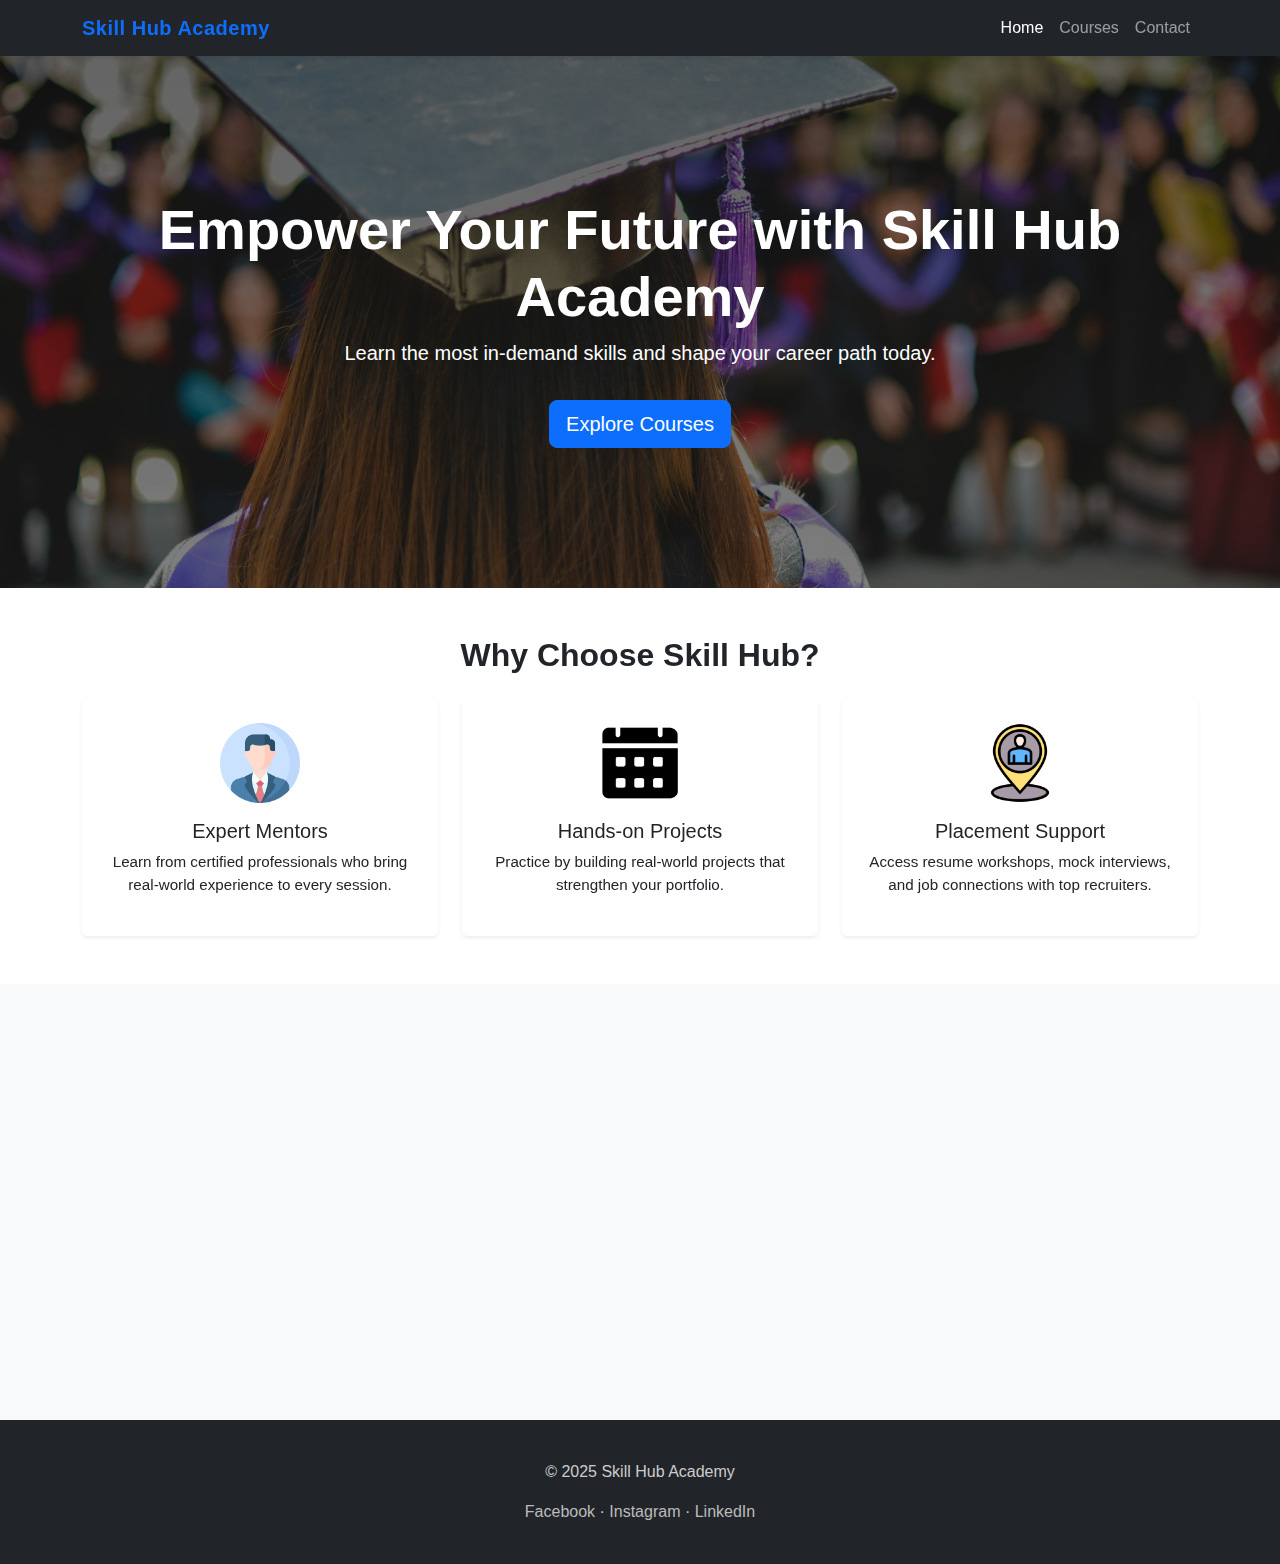
<file: index.html>
<!DOCTYPE html>
<html lang="en">
<head>
  <meta charset="UTF-8" />
  <meta name="viewport" content="width=device-width, initial-scale=1.0" />
  <title>Skill Hub Academy | Empower Your Future</title>

  <!-- Bootstrap & AOS -->
  <link href="https://cdn.jsdelivr.net/npm/bootstrap@5.3.3/dist/css/bootstrap.min.css" rel="stylesheet" />
  <link href="https://unpkg.com/aos@2.3.1/dist/aos.css" rel="stylesheet" />

  <!-- Styles -->
  <style>
    body {
      font-family: 'Poppins', sans-serif;
      scroll-behavior: smooth;
    }

    /* Navbar */
    .navbar-brand {
      font-weight: 700;
      color: #0d6efd !important;
      letter-spacing: 0.5px;
    }
    .nav-link:hover {
      color: #0d6efd !important;
      transition: 0.3s;
    }

    /* Hero Section */
    .hero {
      background: linear-gradient(rgba(0, 0, 0, 0.6), rgba(0, 0, 0, 0.5)),
        url('assets/img/hero.jpg') center/cover no-repeat;
      color: white;
      padding: 140px 0;
      text-align: center;
    }
    .hero h1 {
      font-weight: 700;
    }

    /* Features */
    .card img {
      transition: transform 0.4s ease;
    }
    .card:hover img {
      transform: scale(1.1);
    }

    /* Testimonials */
    .card p {
      font-size: 0.95rem;
    }

    /* Footer */
    footer {
      background-color: #212529;
      color: #ccc;
      padding: 40px 0;
    }
    footer a {
      color: #bbb;
      text-decoration: none;
      transition: 0.3s;
    }
    footer a:hover {
      color: white;
    }
  </style>
</head>

<body>
  <!-- Navbar -->
  <nav class="navbar navbar-expand-lg navbar-dark bg-dark sticky-top shadow-sm">
    <div class="container">
      <a class="navbar-brand fw-bold" href="index.html">Skill Hub Academy</a>
      <button class="navbar-toggler" type="button" data-bs-toggle="collapse" data-bs-target="#navMenu">
        <span class="navbar-toggler-icon"></span>
      </button>
      <div class="collapse navbar-collapse" id="navMenu">
        <ul class="navbar-nav ms-auto">
          <li class="nav-item"><a class="nav-link active" href="index.html">Home</a></li>
          <li class="nav-item"><a class="nav-link" href="about.html">Courses</a></li>
          <li class="nav-item"><a class="nav-link" href="contact.html">Contact</a></li>
        </ul>
      </div>
    </div>
  </nav>

  <!-- Hero -->
  <section class="hero" data-aos="fade-up">
    <div class="container">
      <h1 class="display-4 fw-bold">Empower Your Future with Skill Hub Academy</h1>
      <p class="lead">Learn the most in-demand skills and shape your career path today.</p>
      <a href="about.html" class="btn btn-primary btn-lg mt-3">Explore Courses</a>
    </div>
  </section>

  <!-- Features -->
  <section class="py-5">
    <div class="container text-center">
      <h2 class="fw-bold mb-4" data-aos="fade-up">Why Choose Skill Hub?</h2>
      <div class="row">
        <div class="col-md-4" data-aos="zoom-in">
          <div class="card p-4 h-100 shadow-sm border-0">
            <img src="assets/img/mentor.jpg" width="80" class="mx-auto mb-3" alt="Mentor Icon">
            <h5>Expert Mentors</h5>
            <p>Learn from certified professionals who bring real-world experience to every session.</p>
          </div>
        </div>
        <div class="col-md-4" data-aos="zoom-in" data-aos-delay="100">
          <div class="card p-4 h-100 shadow-sm border-0">
            <img src="assets/img/projects.png" width="80" class="mx-auto mb-3" alt="Projects Icon">
            <h5>Hands-on Projects</h5>
            <p>Practice by building real-world projects that strengthen your portfolio.</p>
          </div>
        </div>
        <div class="col-md-4" data-aos="zoom-in" data-aos-delay="200">
          <div class="card p-4 h-100 shadow-sm border-0">
            <img src="assets/img/placement.jpg" width="80" class="mx-auto mb-3" alt="Placement Icon">
            <h5>Placement Support</h5>
            <p>Access resume workshops, mock interviews, and job connections with top recruiters.</p>
          </div>
        </div>
      </div>
    </div>
  </section>

  <!-- Testimonials -->
  <section class="bg-light py-5">
    <div class="container text-center">
      <h2 class="fw-bold mb-5" data-aos="fade-up">What Our Students Say</h2>
      <div class="row g-4">
        <div class="col-md-4" data-aos="flip-left">
          <div class="card shadow-sm p-4 border-0">
            <img src="assets/img/student1.jpg" class="rounded-circle mx-auto" width="100" alt="Aarav Mehta">
            <h6 class="mt-3 fw-bold">Aarav Mehta</h6>
            <p class="text-muted">“The mentors are super supportive. I learned React and built my own project portfolio!”</p>
          </div>
        </div>
        <div class="col-md-4" data-aos="flip-left" data-aos-delay="100">
          <div class="card shadow-sm p-4 border-0">
            <img src="assets/img/student2.jpg" class="rounded-circle mx-auto" width="100" alt="Sneha Reddy">
            <h6 class="mt-3 fw-bold">Sneha Reddy</h6>
            <p class="text-muted">“Skill Hub gave me confidence to apply for internships. I got placed within 3 months!”</p>
          </div>
        </div>
        <div class="col-md-4" data-aos="flip-left" data-aos-delay="200">
          <div class="card shadow-sm p-4 border-0">
            <img src="assets/img/student3.jpg" class="rounded-circle mx-auto" width="100" alt="Rahul Singh">
            <h6 class="mt-3 fw-bold">Rahul Singh</h6>
            <p class="text-muted">“The projects and hands-on learning make it easy to understand complex topics.”</p>
          </div>
        </div>
      </div>
    </div>
  </section>

  <!-- Footer -->
  <footer class="text-center">
    <div class="container">
      <p>© 2025 Skill Hub Academy </p>
      <a href="https://facebook.com" target="_blank">Facebook</a> ·
      <a href="https://instagram.com" target="_blank">Instagram</a> ·
      <a href="https://linkedin.com" target="_blank">LinkedIn</a>
    </div>
  </footer>

  <!-- Scripts -->
  <script src="https://cdn.jsdelivr.net/npm/bootstrap@5.3.3/dist/js/bootstrap.bundle.min.js"></script>
  <script src="https://unpkg.com/aos@2.3.1/dist/aos.js"></script>
  <script>
    AOS.init({ duration: 1000, once: true });
  </script>
</body>
</html>
</file>
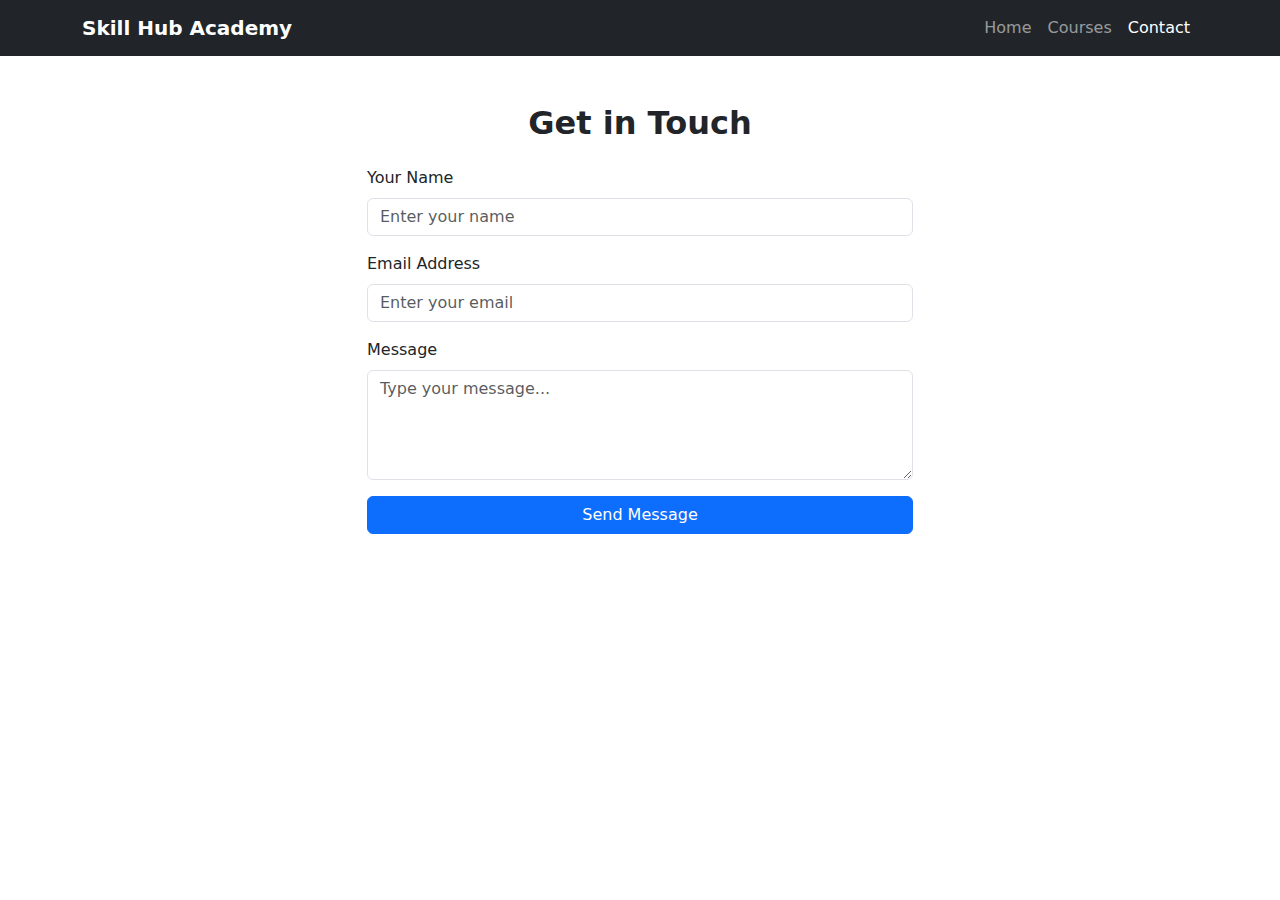
<file: contact.html>
<!DOCTYPE html>
<html lang="en">
<head>
  <meta charset="UTF-8">
  <meta name="viewport" content="width=device-width, initial-scale=1.0">
  <title>Contact | Skill Hub Academy</title>
  <link href="https://cdn.jsdelivr.net/npm/bootstrap@5.3.3/dist/css/bootstrap.min.css" rel="stylesheet">
</head>
<body>

  <nav class="navbar navbar-expand-lg navbar-dark bg-dark">
    <div class="container">
      <a class="navbar-brand fw-bold" href="index.html">Skill Hub Academy</a>
      <button class="navbar-toggler" type="button" data-bs-toggle="collapse" data-bs-target="#navbarNav">
        <span class="navbar-toggler-icon"></span>
      </button>
      <div class="collapse navbar-collapse" id="navbarNav">
        <ul class="navbar-nav ms-auto">
          <li class="nav-item"><a class="nav-link" href="index.html">Home</a></li>
          <li class="nav-item"><a class="nav-link" href="about.html">Courses</a></li>
          <li class="nav-item"><a class="nav-link active" href="contact.html">Contact</a></li>
        </ul>
      </div>
    </div>
  </nav>

  <section class="py-5">
    <div class="container">
      <h2 class="text-center fw-bold mb-4">Get in Touch</h2>
      <div class="row justify-content-center">
        <div class="col-md-6">
          <form>
            <div class="mb-3">
              <label for="name" class="form-label">Your Name</label>
              <input type="text" class="form-control" id="name" placeholder="Enter your name">
            </div>
            <div class="mb-3">
              <label for="email" class="form-label">Email Address</label>
              <input type="email" class="form-control" id="email" placeholder="Enter your email">
            </div>
            <div class="mb-3">
              <label for="message" class="form-label">Message</label>
              <textarea class="form-control" id="message" rows="4" placeholder="Type your message..."></textarea>
            </div>
            <button type="submit" class="btn btn-primary w-100">Send Message</button>
          </form>
        </div>
      </div>
    </div>
  </section>

</body>
</html>
</file>
